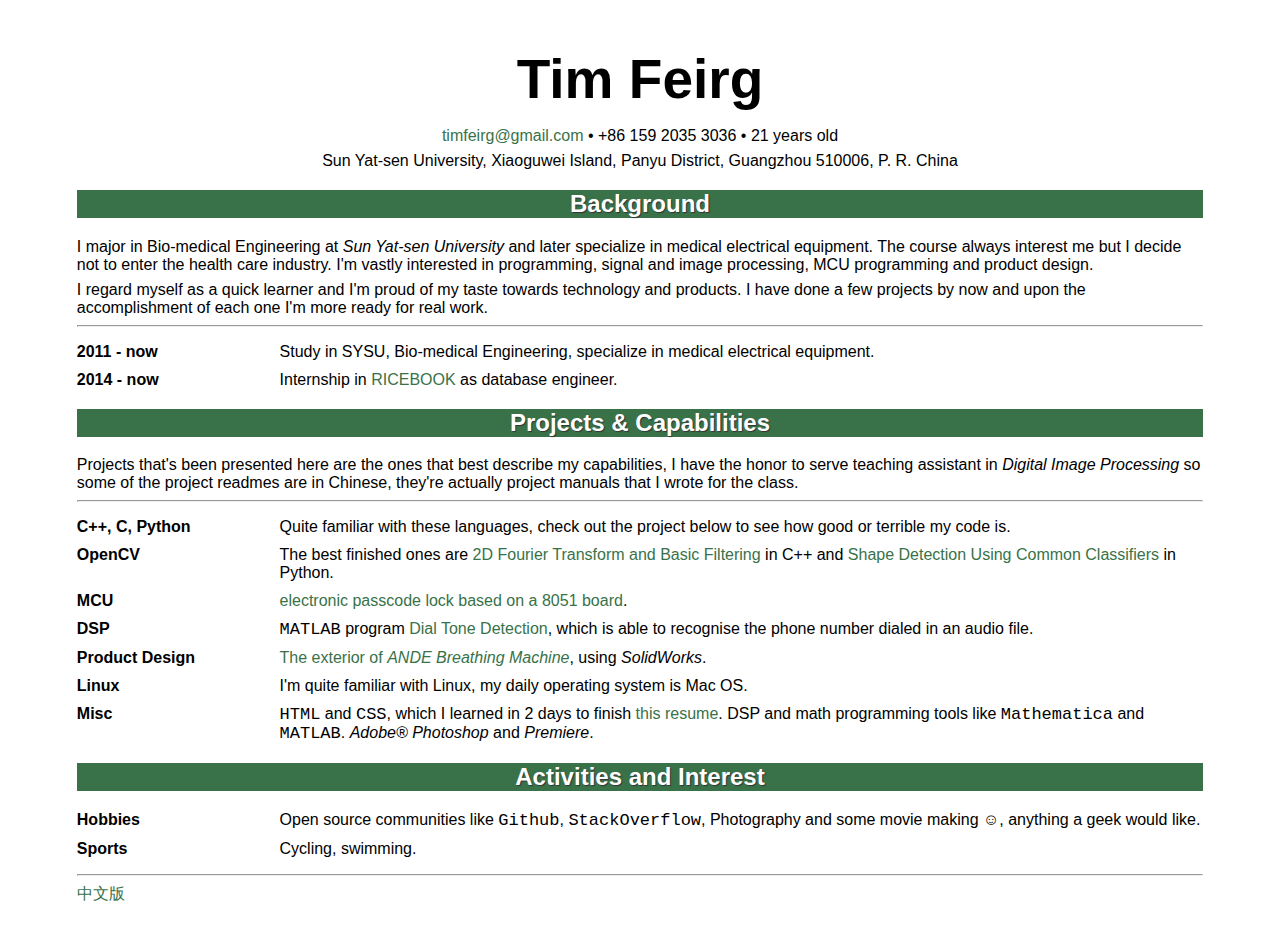
<file: index.html>
<!DOCTYPE html PUBLIC "-//W3C//DTD XHTML 1.0 Transitional//EN" "http://www.w3.org/TR/xhtml1/DTD/xhtml1-transitional.dtd">
<html xmlns="http://www.w3.org/1999/xhtml">
<head>
  <meta http-equiv="Content-Type" content="text/html; charset=utf-8" />
  <meta http-equiv="Content-Style-Type" content="text/css" />
  <meta name="generator" content="pandoc" />
  <title></title>
  <style type="text/css">code{white-space: pre;}</style>
  <link rel="stylesheet" href="style.css" type="text/css" />
</head>
<body>
<h1 id="tim-feirg">Tim Feirg</h1>
<blockquote>
<p><script type="text/javascript">
<!--
h='&#x67;&#x6d;&#x61;&#x69;&#108;&#46;&#x63;&#x6f;&#x6d;';a='&#64;';n='&#116;&#x69;&#x6d;&#102;&#x65;&#x69;&#114;&#x67;';e=n+a+h;
document.write('<a h'+'ref'+'="ma'+'ilto'+':'+e+'">'+e+'<\/'+'a'+'>');
// -->
</script><noscript>&#116;&#x69;&#x6d;&#102;&#x65;&#x69;&#114;&#x67;&#32;&#x61;&#116;&#32;&#x67;&#x6d;&#x61;&#x69;&#108;&#32;&#100;&#x6f;&#116;&#32;&#x63;&#x6f;&#x6d;</noscript> • +86 159 2035 3036 • 21 years old</p>
<p>Sun Yat-sen University, Xiaoguwei Island, Panyu District, Guangzhou 510006, P. R. China</p>
</blockquote>
<h2 id="background">Background</h2>
<p>I major in Bio-medical Engineering at <em>Sun Yat-sen University</em> and later specialize in medical electrical equipment. The course always interest me but I decide not to enter the health care industry. I'm vastly interested in programming, signal and image processing, MCU programming and product design.</p>
<p>I regard myself as a quick learner and I'm proud of my taste towards technology and products. I have done a few projects by now and upon the accomplishment of each one I'm more ready for real work.</p>
<hr />
<dl>
<dt>2011 - now</dt>
<dd><p>Study in SYSU, Bio-medical Engineering, specialize in medical electrical equipment.</p>
</dd>
<dt>2014 - now</dt>
<dd><p>Internship in <a href="http://www.ricebook.com/">RICEBOOK</a> as database engineer.</p>
</dd>
</dl>
<h2 id="projects-capabilities">Projects &amp; Capabilities</h2>
<p>Projects that's been presented here are the ones that best describe my capabilities, I have the honor to serve teaching assistant in <em>Digital Image Processing</em> so some of the project readmes are in Chinese, they're actually project manuals that I wrote for the class.</p>
<hr />
<dl>
<dt>C++, C, Python</dt>
<dd><p>Quite familiar with these languages, check out the project below to see how good or terrible my code is.</p>
</dd>
<dt>OpenCV</dt>
<dd><p>The best finished ones are <a href="https://github.com/kkcocogogo/2-D-fourier-transform">2D Fourier Transform and Basic Filtering</a> in C++ and <a href="https://github.com/kkcocogogo/Fourier-Descriptors">Shape Detection Using Common Classifiers</a> in Python.</p>
</dd>
<dt>MCU</dt>
<dd><p><a href="https://github.com/kkcocogogo/8051MCU_lock">electronic passcode lock based on a 8051 board</a>.</p>
</dd>
<dt>DSP</dt>
<dd><p><code>MATLAB</code> program <a href="https://github.com/kkcocogogo/Dial-Tone-Detection">Dial Tone Detection</a>, which is able to recognise the phone number dialed in an audio file.</p>
</dd>
<dt>Product Design</dt>
<dd><p><a href="https://onedrive.live.com/redir?resid=73E70F9DE102435A!1138&amp;authkey=!AEIERzKdeea_OPs&amp;ithint=folder%2c.JPG">The exterior of <em>ANDE Breathing Machine</em></a>, using <em>SolidWorks</em>.</p>
</dd>
<dt>Linux</dt>
<dd><p>I'm quite familiar with Linux, my daily operating system is Mac OS.</p>
</dd>
<dt>Misc</dt>
<dd><p><code>HTML</code> and <code>CSS</code>, which I learned in 2 days to finish <a href="https://github.com/kkcocogogo/kkcocogogo.github.io">this resume</a>. DSP and math programming tools like <code>Mathematica</code> and <code>MATLAB</code>. <em>Adobe® Photoshop</em> and <em>Premiere</em>.</p>
</dd>
</dl>
<h2 id="activities-and-interest">Activities and Interest</h2>
<dl>
<dt>Hobbies</dt>
<dd><p>Open source communities like <code>Github</code>, <code>StackOverflow</code>, Photography and some movie making ☺, anything a geek would like.</p>
</dd>
<dt>Sports</dt>
<dd><p>Cycling, swimming.</p>
</dd>
</dl>
<hr />
<p><a href="index_ch.html">中文版</a></p>
</body>
</html>
</file>
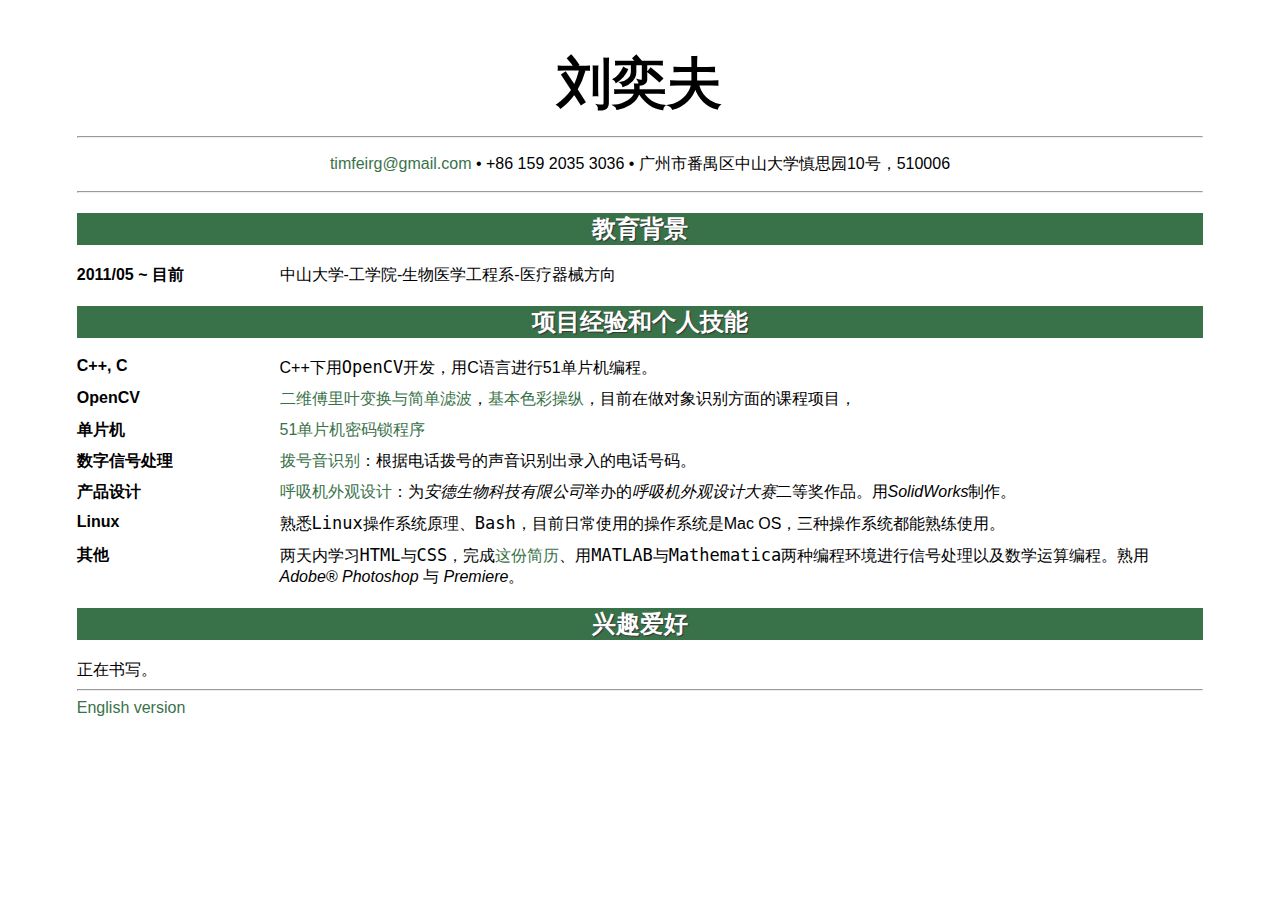
<file: index_ch.html>
<!DOCTYPE html PUBLIC "-//W3C//DTD XHTML 1.0 Transitional//EN" "http://www.w3.org/TR/xhtml1/DTD/xhtml1-transitional.dtd">
<html xmlns="http://www.w3.org/1999/xhtml">
<head>
  <meta http-equiv="Content-Type" content="text/html; charset=utf-8" />
  <meta http-equiv="Content-Style-Type" content="text/css" />
  <meta name="generator" content="pandoc" />
  <title></title>
  <style type="text/css">code{white-space: pre;}</style>
  <link rel="stylesheet" href="style.css" type="text/css" />
</head>
<body>
<h1 id="刘奕夫">刘奕夫</h1>
<hr />
<blockquote>
<p><script type="text/javascript">
<!--
h='&#x67;&#x6d;&#x61;&#x69;&#108;&#46;&#x63;&#x6f;&#x6d;';a='&#64;';n='&#116;&#x69;&#x6d;&#102;&#x65;&#x69;&#114;&#x67;';e=n+a+h;
document.write('<a h'+'ref'+'="ma'+'ilto'+':'+e+'">'+e+'<\/'+'a'+'>');
// -->
</script><noscript>&#116;&#x69;&#x6d;&#102;&#x65;&#x69;&#114;&#x67;&#32;&#x61;&#116;&#32;&#x67;&#x6d;&#x61;&#x69;&#108;&#32;&#100;&#x6f;&#116;&#32;&#x63;&#x6f;&#x6d;</noscript> • +86 159 2035 3036 • 广州市番禺区中山大学慎思园10号，510006</p>
</blockquote>
<hr />
<h2 id="教育背景">教育背景</h2>
<dl>
<dt>2011/05 ~ 目前</dt>
<dd>中山大学-工学院-生物医学工程系-医疗器械方向
</dd>
</dl>
<h2 id="项目经验和个人技能">项目经验和个人技能</h2>
<dl>
<dt>C++, C</dt>
<dd><p>C++下用<code>OpenCV</code>开发，用C语言进行51单片机编程。</p>
</dd>
<dt>OpenCV</dt>
<dd><p><a href="https://github.com/kkcocogogo/2-D-fourier-transform">二维傅里叶变换与简单滤波</a>，<a href="https://github.com/kkcocogogo/Color-Manipulation">基本色彩操纵</a>，目前在做对象识别方面的课程项目，</p>
</dd>
<dt>单片机</dt>
<dd><p><a href="https://github.com/kkcocogogo/8051MCU_lock">51单片机密码锁程序</a></p>
</dd>
<dt>数字信号处理</dt>
<dd><p><a href="https://github.com/kkcocogogo/Dial-Tone-Detection">拨号音识别</a>：根据电话拨号的声音识别出录入的电话号码。</p>
</dd>
<dt>产品设计</dt>
<dd><p><a href="https://onedrive.live.com/redir?resid=73E70F9DE102435A!1138&amp;authkey=!AEIERzKdeea_OPs&amp;ithint=folder%2c.JPG">呼吸机外观设计</a>：为<em>安德生物科技有限公司</em>举办的<em>呼吸机外观设计大赛</em>二等奖作品。用<em>SolidWorks</em>制作。</p>
</dd>
<dt>Linux</dt>
<dd><p>熟悉<code>Linux</code>操作系统原理、<code>Bash</code>，目前日常使用的操作系统是Mac OS，三种操作系统都能熟练使用。</p>
</dd>
<dt>其他</dt>
<dd><p>两天内学习<code>HTML</code>与<code>CSS</code>，完成<a href="https://github.com/kkcocogogo/kkcocogogo.github.io">这份简历</a>、用<code>MATLAB</code>与<code>Mathematica</code>两种编程环境进行信号处理以及数学运算编程。熟用 <em>Adobe® Photoshop</em> 与 <em>Premiere</em>。</p>
</dd>
</dl>
<h2 id="兴趣爱好">兴趣爱好</h2>
<p>正在书写。</p>
<hr />
<p><a href="index.html">English version</a></p>
</body>
</html>
</file>
<file: style.css>
/* Whole document */
body {
	font-family: "Helvetica Neue", Helvetica, Arial, sans-serif;
	width: 88%;
	margin: auto;
	background: #FFFFFF;
	padding: 10px 10px 10px 10px;
}

/* Title */
h1 {
	font-size: 55px;
	color: #000000;
	text-align: center;
	margin-bottom: 15px;
}
h1:hover {
    background-color: #757575;
    color: #FFFFFF;
    text-shadow: 1px 1px 1px #333;
}

/* Titles of categories */
h2 {
	text-align:center;
	background-color: #397249;
    color: #FFFFFF;
    text-shadow: 1px 1px 1px #333;
}

/* Definitions */
dt {
	float: left;
	clear: left;
	width: 16%;    /*font-weight: bold;*/
	font-weight: bolder;
}
dd {
	margin-left: 18%;
	margin-bottom: 10px;
}

p {
    margin-top:0;
    margin-bottom:7px;
}
/* code */
code {
	font:Consolas, "Andale Mono", "Lucida Console", "Lucida Sans Typewriter", Monaco, "Courier New", monospace;
	font-size:17px
}
/* Blockquotes */
blockquote {
    text-align: center
}

/* Links */
a {
    text-decoration: none;
    color: #397249;
}
a:hover, a:active {
    background-color: #397249;
    color: #FFFFFF;
    text-decoration: none;
    text-shadow: 1px 1px 1px #333;
}

/* Horizontal separators */
hr {
    color: #A6A6A6;
}
</file>
